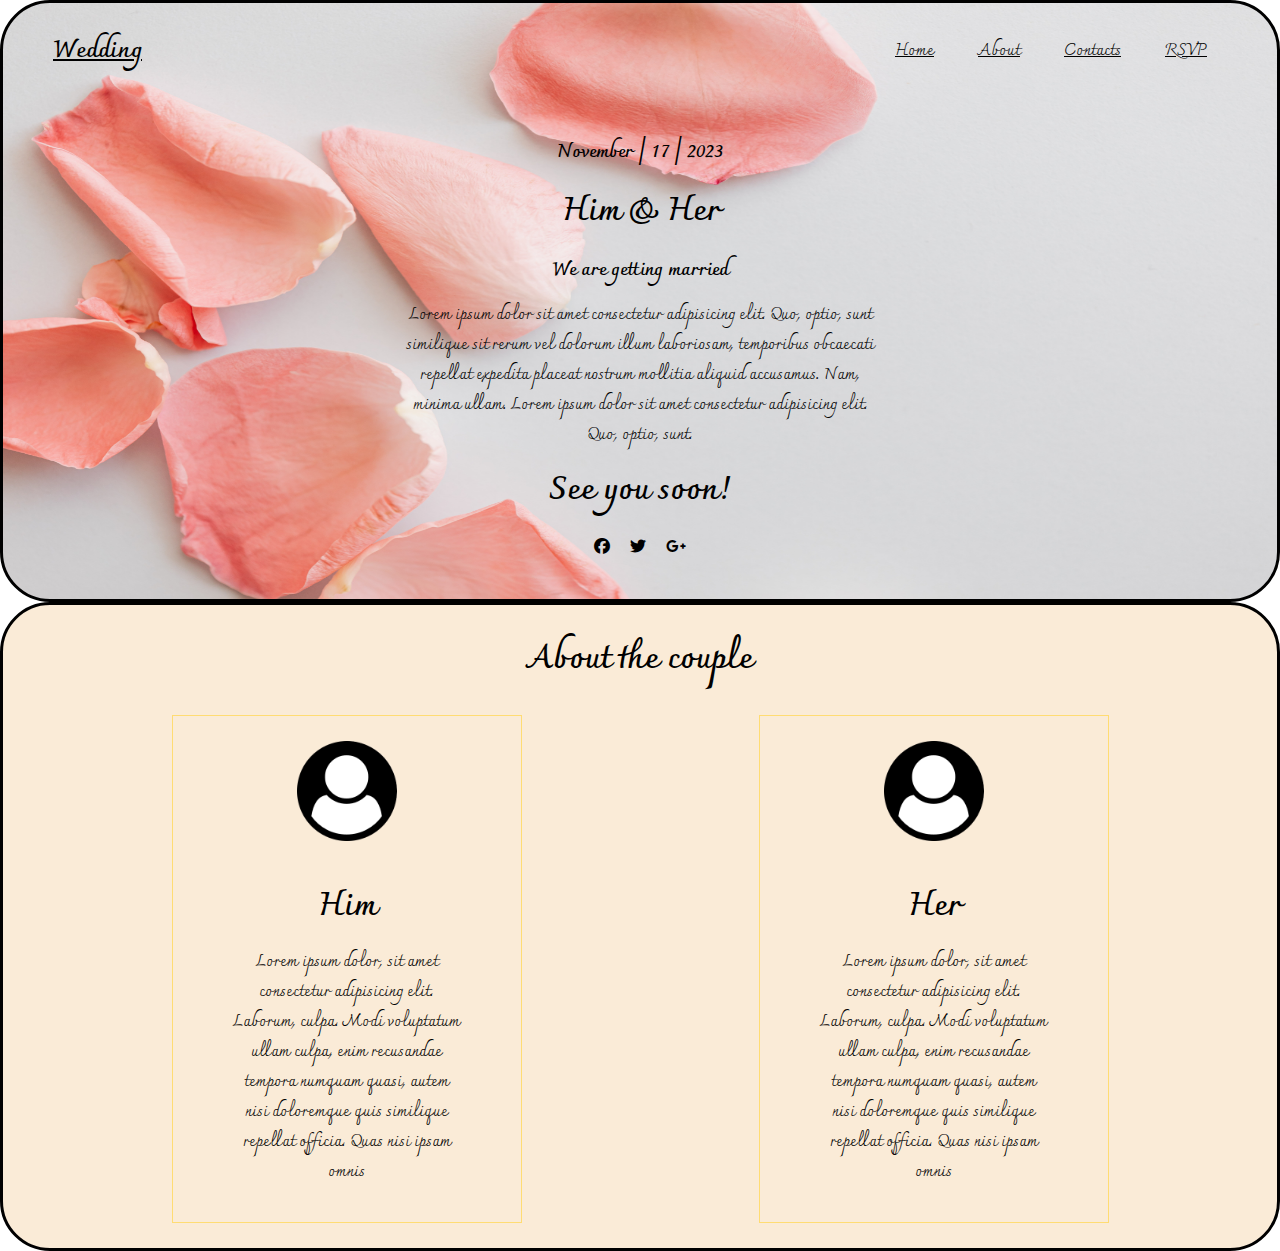
<file: Wedding Landing Page/index.html>
<!DOCTYPE html>
<html lang="en">
<head>
    <meta charset="UTF-8">
    <meta http-equiv="X-UA-Compatible" content="IE=edge">
    <meta name="viewport" content="width=device-width, initial-scale=1.0">
    <link rel="stylesheet" href="https://cdnjs.cloudflare.com/ajax/libs/font-awesome/6.3.0/css/all.min.css">
    <link rel="preconnect" href="https://fonts.googleapis.com">
    <link rel="preconnect" href="https://fonts.gstatic.com" crossorigin>
    <link href="https://fonts.googleapis.com/css2?family=Great+Vibes&display=swap" rel="stylesheet">
    <link href="https://fonts.googleapis.com/css2?family=Charmonman:wght@700&family=Great+Vibes&display=swap" rel="stylesheet">
    <link rel="stylesheet" href="style.css">
    <title>Document</title>
</head>
<body>
    <section>
        <header>
            <h2><a href="#" class="logo">Wedding</a></h2>
            <div class="navbar">
                <a href="#">Home</a>
                <a href="#">About</a>
                <a href="#">Contacts</a>
                <a href="#">RSVP</a>
            </div>
        </header>
        <div class="content">
            <div class="information">
                <h3>November | 17 | 2023</h3>
                <h1> Him & Her</h1>
                <h3>We are getting married</h3>
                <p>Lorem ipsum dolor sit amet consectetur adipisicing elit. Quo, optio, sunt 
                    similique sit rerum vel dolorum illum laboriosam, 
                    temporibus obcaecati repellat expedita placeat nostrum mollitia aliquid accusamus. Nam, minima ullam.
                    Lorem ipsum dolor sit amet consectetur adipisicing elit. Quo, optio, sunt.
                    </p>
                <h1>See you soon!</h1>
                <ul class="socials">
                    <li><a href="#"><i class="fa-brands fa-facebook"></i></a></li>
                    <li><a href="#"><i class="fa-brands fa-twitter"></i></a></li>
                    <li><a href="#"><i class="fa-brands fa-google-plus-g"></i></a></li>
                </ul>
            </div>
        </div>
    </section>
    <div class="couple-heading">
        <h1>About the couple</h1>
    <div class="abt-couple">
        <div class="him-card">
            <img src="static/user-circle.png" alt="person" width="100" height="100">
            <h1>Him</h1>
            <p>Lorem ipsum dolor, sit amet consectetur adipisicing elit. Laborum, culpa. Modi voluptatum ullam culpa, enim recusandae 
                tempora numquam quasi, autem nisi doloremque quis similique repellat officia. Quas nisi ipsam omnis</p>
        </div>
        <div class="her-card">
            <img src="static/user-circle.png" alt="person"width="100" height="100">
            <h1>Her</h1>
            <p>Lorem ipsum dolor, sit amet consectetur adipisicing elit. Laborum, culpa. Modi voluptatum ullam culpa, enim recusandae 
                tempora numquam quasi, autem nisi doloremque quis similique repellat officia. Quas nisi ipsam omnis</p>
        </div>
    </div>
    </div>
</body>
</html>
</file>
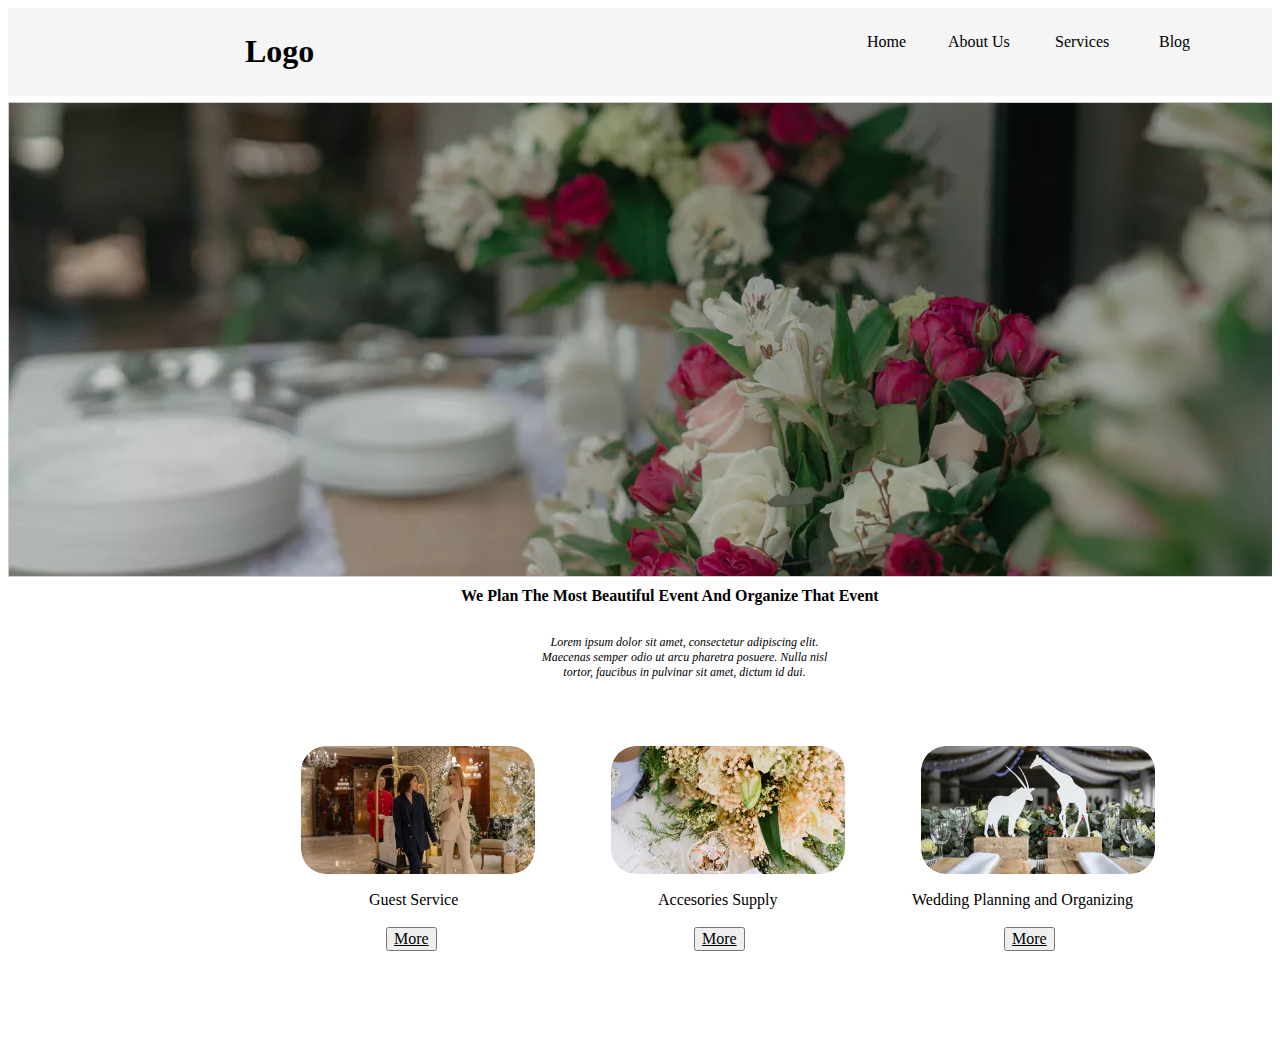
<file: Wedding Planner Landing page/index.html>
<!DOCTYPE html>
<html lang="en">
<head>
  <meta charset="UTF-8">
  <meta http-equiv="X-UA-Compatible" content="IE=edge">
  <meta name="viewport" content="width=device-width, initial-scale=1.0">
  <link href="desktop1.css" rel="stylesheet">
  <title>Document</title>
</head>
<body>
</body>
</html>
<div>
  <div>
    <div class="desktop1-desktop1">
      <img
        src="public/playground_assets/rectangle113-y56-500h.png"
        alt="Rectangle113"
        class="desktop1-rectangle1"
      />
      <img
        src="public/playground_assets/rectangle214-vkbd-200h.png"
        alt="Rectangle214"
        class="desktop1-rectangle2"
      />
      <span class="desktop1-text"><span>Logo</span></span>
      <span class="desktop1-text02"><span>Home</span></span>
      <span class="desktop1-text04"><span>About Us</span></span>
      <span class="desktop1-text06"><span>Services</span></span>
      <span class="desktop1-text08"><span>Blog</span></span>
      <span class="desktop1-text10">
        <span>We Plan The Most Beautiful Event And Organize That Event</span>
      </span>
      <span class="desktop1-text12">
        <span>
          <span></span>
          <br />
          <span>
            Lorem ipsum dolor sit amet, consectetur adipiscing elit. Maecenas
            semper odio ut arcu pharetra posuere. Nulla nisl tortor, faucibus in
            pulvinar sit amet, dictum id dui.
          </span>
        </span>
      </span>
      <span class="desktop1-text17"><span>Guest Service</span></span>
      <span class="desktop1-text19"><span>Accesories Supply</span></span>
      <span class="desktop1-text21">
        <span>Wedding Planning and Organizing</span>
      </span>

      <button class="desktop1-text23">More</button>
      <button class="desktop1-text25">More</button>
      <img
        src="public/playground_assets/rectangle11555-eb2a-200h.png"
        alt="Rectangle11555"
        class="desktop1-rectangle11"
      />
      <img
        src="public/playground_assets/rectangle12556-70pa-200h.png"
        alt="Rectangle12556"
        class="desktop1-rectangle12"
      />
      <img
        src="public/playground_assets/rectangle13557-68ah-200h.png"
        alt="Rectangle13557"
        class="desktop1-rectangle13"
      />
      <div class="desktop1-more-info">
      <button class="desktop1-text27">More</button>
      </div>
    </div>
  </div>
</div>
</file>
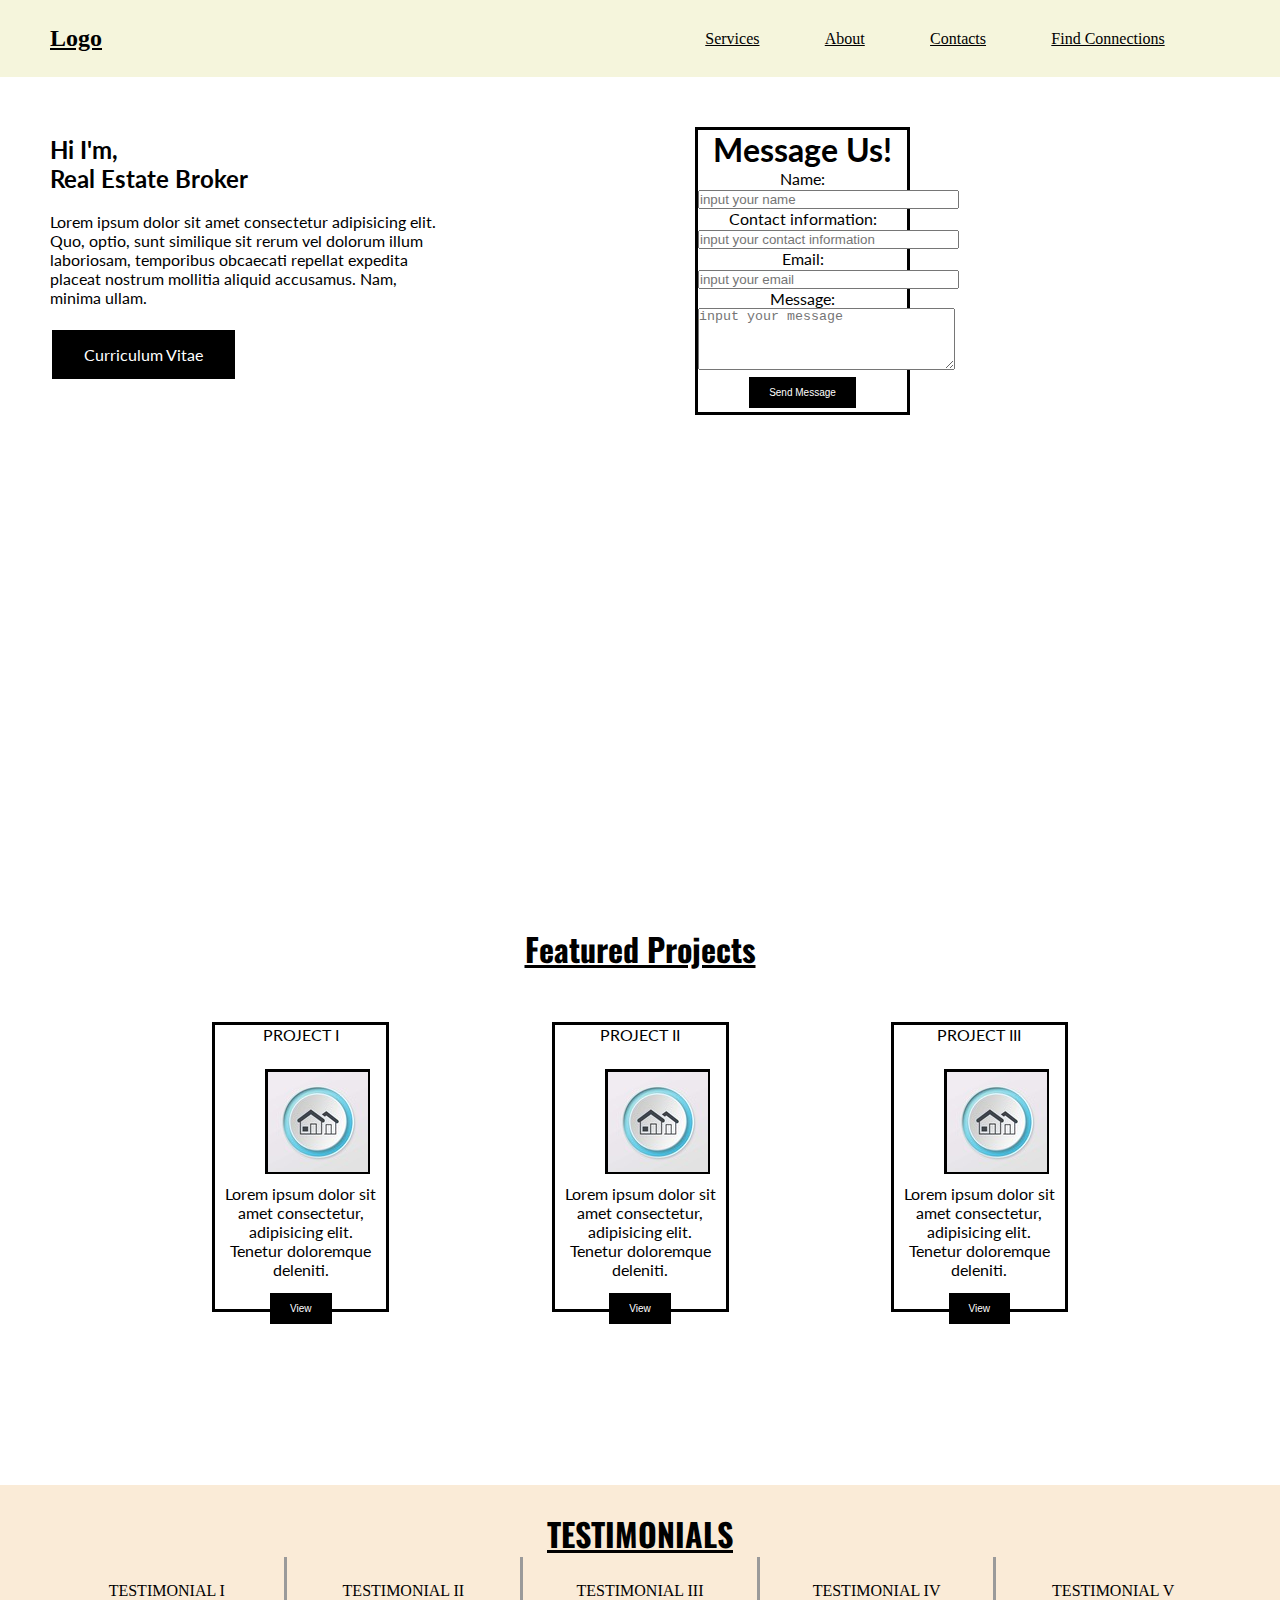
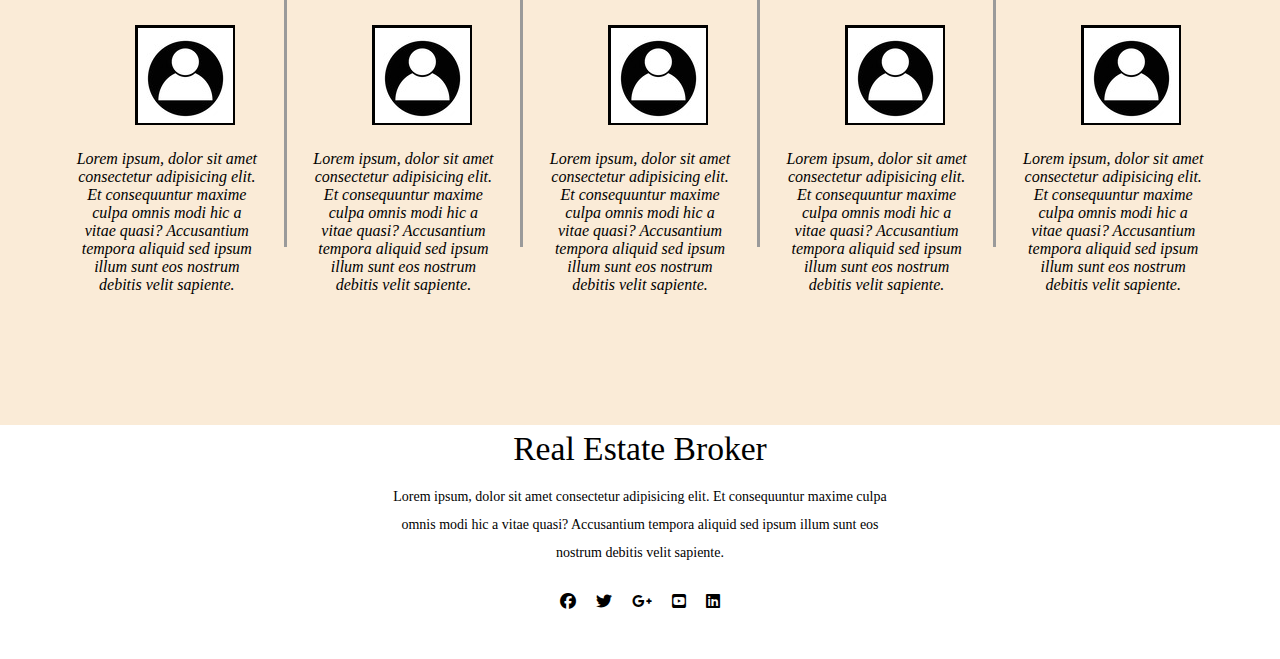
<file: Financial Broker Landing Page/agent.html>
<!DOCTYPE html>
<html lang="en">
<head>
    <meta charset="UTF-8">
    <meta http-equiv="X-UA-Compatible" content="IE=edge">
    <meta name="viewport" content="width=device-width, initial-scale=1.0">
    <link rel="stylesheet" href="style.css">
    <link rel="stylesheet" href="https://cdnjs.cloudflare.com/ajax/libs/font-awesome/6.3.0/css/all.min.css">
    <link rel="preconnect" href="https://fonts.googleapis.com">
    <link rel="preconnect" href="https://fonts.gstatic.com" crossorigin>
    <link href="https://fonts.googleapis.com/css2?family=Lato:wght@400;700&display=swap" rel="stylesheet">
    <link href="https://fonts.googleapis.com/css2?family=Oswald:wght@600&display=swap" rel="stylesheet">
    <link href="https://fonts.googleapis.com/css2?family=Lato:ital,wght@1,700&display=swap" rel="stylesheet">


    <title>Document</title>
</head>
<body>
    <section>
        <header>
            <h2><a href="#" class="logo">Logo</a></h2>
            <div class="navbar">
                <a href="#">Services</a>
                <a href="#">About</a>
                <a href="#">Contacts</a>
                <a href="#">Find Connections</a>
            </div>
        </header>
        <div class="content">
            <div class="information">
                <h2> Hi I'm,<br><span>Real Estate Broker</span></h2>
                <br>
                <p>Lorem ipsum dolor sit amet consectetur adipisicing elit. Quo, optio, sunt 
                    similique sit rerum vel dolorum illum laboriosam, 
                    temporibus obcaecati repellat expedita placeat nostrum mollitia aliquid accusamus. Nam, minima ullam.</p>
                <br>
                <a href="#" class="info-btn">Curriculum Vitae</a>
            </div>
            <div class="message">
                <h1>Message Us!</h1>
                <form action="#" method="POST">
                    <div>
                        <label for="first_name">Name:</label><br>
                        <input type="text" name="name" placeholder="input your name" size="30">
                    </div>
                    <div>
                        <label for="last_name">Contact information:</label><br>
                        <input type="text" name="contact" placeholder="input your contact information" size="30">
                    </div>
                    <div>
                        <label for="email">Email:</label><br>
                        <input type="email" name="email" placeholder="input your email" size="30">
                    </div>
                    <div>
                        <label for="message">Message:</label><br>
                        <textarea name="message" placeholder="input your message" rows="4" cols="30"></textarea>
                    </div>
                    <div>
                        <button type="submit" class="submitbutton">Send Message</button>
                    </div>
                </form>  
            </div>
        </div>
    </section>
    <div class="projectbackground">
        <h1 class="headerproject"><u> Featured Projects</u></h1>
        <div class="projectcontainer">
        <div class="project">
            <div class="project1">PROJECT I
                <div class="media-image"><img src="static/house.jpg" alt="house"></div>
                <p>Lorem ipsum dolor sit amet consectetur, adipisicing elit. Tenetur doloremque deleniti.</p>
                <button type="submit" class="submitbutton">View</button>
            </div>
            <div class="project2">PROJECT II
                <div class="media-image"><img src="static/house.jpg" alt="house"></div>
                <p>Lorem ipsum dolor sit amet consectetur, adipisicing elit. Tenetur doloremque deleniti.</p>
                <button type="submit" class="submitbutton">View</button>
            </div>
            <div class="project3">PROJECT III
                <div class="media-image"><img src="static/house.jpg" alt="house"></div>
                <p>Lorem ipsum dolor sit amet consectetur, adipisicing elit. Tenetur doloremque deleniti.</p>
                <button type="submit" class="submitbutton">View</button>
            </div>
        </div>
        </div>
    </div>
    <div class="testimonials-background">
        <h1 class="header-testimonial"><u>TESTIMONIALS</u></h1>
        <div class="testimonials-container">
            <div class="testimonials">
                <div class="testimonial-1">TESTIMONIAL I
                    <div class="media-image2"><img src="static/person.jpg" alt="person"></div>
                    <p>Lorem ipsum, dolor sit amet consectetur adipisicing elit. Et consequuntur maxime culpa omnis modi hic a vitae quasi? Accusantium tempora aliquid sed ipsum illum sunt eos nostrum debitis velit sapiente.</p>
                </div>
                <div class="testimonial-2">TESTIMONIAL II
                    <div class="media-image2"><img src="static/person.jpg" alt="person"></div>
                    <p>Lorem ipsum, dolor sit amet consectetur adipisicing elit. Et consequuntur maxime culpa omnis modi hic a vitae quasi? Accusantium tempora aliquid sed ipsum illum sunt eos nostrum debitis velit sapiente.</p>
                </div>
                <div class="testimonial-3">TESTIMONIAL III
                    <div class="media-image2"><img src="static/person.jpg" alt="person"></div>
                    <p>Lorem ipsum, dolor sit amet consectetur adipisicing elit. Et consequuntur maxime culpa omnis modi hic a vitae quasi? Accusantium tempora aliquid sed ipsum illum sunt eos nostrum debitis velit sapiente.</p>
                </div>
                <div class="testimonial-4">TESTIMONIAL IV
                    <div class="media-image2"><img src="static/person.jpg" alt="person"></div>
                    <p>Lorem ipsum, dolor sit amet consectetur adipisicing elit. Et consequuntur maxime culpa omnis modi hic a vitae quasi? Accusantium tempora aliquid sed ipsum illum sunt eos nostrum debitis velit sapiente.</p>
                </div>
                <div class="testimonial-5">TESTIMONIAL V
                    <div class="media-image2"><img src="static/person.jpg" alt="person"></div>
                    <p>Lorem ipsum, dolor sit amet consectetur adipisicing elit. Et consequuntur maxime culpa omnis modi hic a vitae quasi? Accusantium tempora aliquid sed ipsum illum sunt eos nostrum debitis velit sapiente.</p>
                </div>
            </div>
        </div>
    </div>
    <footer>
        <div class="footer-content">
            <h3>Real Estate Broker</h3>
            <p>Lorem ipsum, dolor sit amet consectetur adipisicing elit. Et consequuntur maxime culpa omnis modi hic a vitae quasi? Accusantium tempora aliquid sed ipsum illum sunt eos nostrum debitis velit sapiente.</p>
            <ul class="socials">
                <li><a href="#"><i class="fa-brands fa-facebook"></i></a></li>
                <li><a href="#"><i class="fa-brands fa-twitter"></i></a></li>
                <li><a href="#"><i class="fa-brands fa-google-plus-g"></i></a></li>
                <li><a href="#"><i class="fa-brands fa-square-youtube"></i></a></li>
                <li><a href="#"><i class="fa-brands fa-linkedin"></i></a></li>
            </ul>
        </div>
    </footer>
</body>
</html>
</file>
<file: Wedding Landing Page/style.css>
* {
    margin: 0;
    padding: 0;
    box-sizing: border-box;

}

section {
    background-image: url(static/wedding3.jpg);
    background-repeat: no-repeat;
    background-size: 100% 100%;
    font-family: 'Charmonman', cursive;
    border: solid black;
    border-radius: 50px;

}

header {
    display: flex;
    align-items: center;
    justify-content: space-between;
    padding: 25px 50px 25px 50px;
}


.navbar a {
    margin: 0 20px;
}

a {
    color: black;
}

.information {
    display: flex;
    align-items: center;
    flex-direction: column;
    width:100%;
    height: 500px;
    padding: 25px 50px 25px 50px;
    justify-content: space-evenly;
    text-align: center;
}

.information p {
    width: 40%;
}


.socials{
    list-style: none;
    display: flex;
    align-items: center;
}

.socials li{
    margin: 0 10px; 
}


.abt-couple{
    padding: 25px 50px 25px 50px;
    display: flex;
    min-height: 60vh;
    width: 100%;
    align-items: center;
    justify-content: space-around;
    font-family: 'Charmonman', cursive;
}

.couple-heading {
    background-color: antiquewhite;
    border: solid black;
    border-radius: 50px;
}

.couple-heading h1{
    text-align: center;
    padding-top: 25px;
    font-family: 'Charmonman', cursive;
}

.him-card {
    text-align: center;
    padding: 25px 50px 25px 50px;
    width: 350px;
    min-height: 50vh;
    align-items: center;
    border: ridge;
    border-color: #FFDC73;
    border-width: thin;


}

.her-card {
    text-align: center;
    padding: 25px 50px 25px 50px;
    width: 350px;
    min-height: 50vh;
    border: ridge;
    border-color: #FFDC73;
    border-width: thin;
    
}

.him-card p {
    padding: 10px;
}

.her-card p {
    padding: 10px;
}
</file>
<file: Wedding Planner Landing page/desktop1.css>
.desktop1-desktop1 {
  width: 100%;
  height: 1024px;
  display: flex;
  overflow: hidden;
  position: relative;
  align-items: flex-start;
  flex-shrink: 0;
  border-color: transparent;
  background-color: rgba(255, 255, 255, 1);
}
.desktop1-rectangle1 {
  top: 94px;
  left: 0px;
  width: 1440px;
  height: 473px;
  position: absolute;
  border-color: rgba(0, 0, 0, 0.20000000298023224);
  border-style: solid;
  border-width: 1px;
}
.desktop1-rectangle2 {
  top: 0px;
  left: 0px;
  width: 1440px;
  height: 88px;
  position: absolute;
  border-color: transparent;
}
.desktop1-text {
  top: 25px;
  left: 237px;
  color: rgba(0, 0, 0, 1);
  width: 262px;
  height: auto;
  position: absolute;
  font-size: 32px;
  align-self: auto;
  font-style: Bold;
  text-align: left;
  font-family: Inter;
  font-weight: 700;
  line-height: normal;
  font-stretch: normal;
  margin-right: 0;
  margin-bottom: 0;
  text-decoration: none;
}
.desktop1-text02 {
  top: 25px;
  left: 859px;
  color: rgba(0, 0, 0, 1);
  height: auto;
  position: absolute;
  font-size: 16px;
  align-self: auto;
  font-style: Regular;
  text-align: right;
  font-family: Inter;
  font-weight: 400;
  line-height: normal;
  font-stretch: normal;
  margin-right: 0;
  margin-bottom: 0;
  text-decoration: none;
}
.desktop1-text04 {
  top: 25px;
  left: 940px;
  color: rgba(0, 0, 0, 1);
  height: auto;
  position: absolute;
  font-size: 16px;
  align-self: auto;
  font-style: Regular;
  text-align: right;
  font-family: Inter;
  font-weight: 400;
  line-height: normal;
  font-stretch: normal;
  margin-right: 0;
  margin-bottom: 0;
  text-decoration: none;
}
.desktop1-text06 {
  top: 25px;
  left: 1047px;
  color: rgba(0, 0, 0, 1);
  height: auto;
  position: absolute;
  font-size: 16px;
  align-self: auto;
  font-style: Regular;
  text-align: right;
  font-family: Inter;
  font-weight: 400;
  line-height: normal;
  font-stretch: normal;
  margin-right: 0;
  margin-bottom: 0;
  text-decoration: none;
}
.desktop1-text08 {
  top: 25px;
  left: 1151px;
  color: rgba(0, 0, 0, 1);
  height: auto;
  position: absolute;
  font-size: 16px;
  align-self: auto;
  font-style: Regular;
  text-align: right;
  font-family: Inter;
  font-weight: 400;
  line-height: normal;
  font-stretch: normal;
  margin-right: 0;
  margin-bottom: 0;
  text-decoration: none;
}
.desktop1-text10 {
  top: 579px;
  left: 453px;
  color: rgba(0, 0, 0, 1);
  height: auto;
  position: absolute;
  font-size: 16px;
  align-self: auto;
  font-style: Bold;
  text-align: right;
  font-family: Inter;
  font-weight: 700;
  line-height: normal;
  font-stretch: normal;
  margin-right: 0;
  margin-bottom: 0;
  text-decoration: none;
}
.desktop1-text12 {
  top: 612px;
  left: 527px;
  color: rgba(0, 0, 0, 1);
  width: 299px;
  height: auto;
  position: absolute;
  font-size: 12px;
  align-self: auto;
  font-style: italic;
  text-align: center;
  font-family: Inter;
  font-weight: 400;
  line-height: normal;
  font-stretch: normal;
  margin-right: 0;
  margin-bottom: 0;
  text-decoration: none;
}
.desktop1-rectangle5 {
  top: 721px;
  left: 301px;
  width: 226px;
  height: 148px;
  position: absolute;
  border-color: transparent;
  border-radius: 25px;
}
.desktop1-text17 {
  top: 883px;
  left: 361px;
  color: rgba(0, 0, 0, 1);
  height: auto;
  position: absolute;
  font-size: 16px;
  align-self: auto;
  font-style: Regular;
  text-align: right;
  font-family: Inter;
  font-weight: 400;
  line-height: normal;
  font-stretch: normal;
  margin-right: 0;
  margin-bottom: 0;
  text-decoration: none;
}
.desktop1-text19 {
  top: 883px;
  left: 650px;
  color: rgba(0, 0, 0, 1);
  height: auto;
  position: absolute;
  font-size: 16px;
  align-self: auto;
  font-style: Regular;
  text-align: right;
  font-family: Inter;
  font-weight: 400;
  line-height: normal;
  font-stretch: normal;
  margin-right: 0;
  margin-bottom: 0;
  text-decoration: none;
}
.desktop1-text21 {
  top: 883px;
  left: 904px;
  color: rgba(0, 0, 0, 1);
  height: auto;
  position: absolute;
  font-size: 16px;
  align-self: auto;
  font-style: Regular;
  text-align: right;
  font-family: Inter;
  font-weight: 400;
  line-height: normal;
  font-stretch: normal;
  margin-right: 0;
  margin-bottom: 0;
  text-decoration: none;
}
.desktop1-rectangle7 {
  top: 916px;
  left: 372px;
  width: 84px;
  height: 26px;
  position: absolute;
  border-color: transparent;
}
.desktop1-rectangle8 {
  top: 916px;
  left: 369px;
  width: 84px;
  height: 26px;
  position: absolute;
  border-color: transparent;
}
.desktop1-rectangle10 {
  top: 916px;
  left: 990px;
  width: 84px;
  height: 26px;
  position: absolute;
  border-color: transparent;
}
.desktop1-text23 {
  top: 919px;
  left: 996px;
  color: rgba(0, 0, 0, 1);
  height: auto;
  position: absolute;
  font-size: 16px;
  align-self: auto;
  font-style: Regular;
  text-align: right;
  font-family: Inter;
  font-weight: 400;
  line-height: normal;
  font-stretch: normal;
  margin-right: 0;
  margin-bottom: 0;
  text-decoration: underline;
}
.desktop1-rectangle9 {
  top: 916px;
  left: 678px;
  width: 84px;
  height: 26px;
  position: absolute;
  border-color: transparent;
}
.desktop1-text25 {
  top: 919px;
  left: 378px;
  color: rgba(0, 0, 0, 1);
  height: auto;
  position: absolute;
  font-size: 16px;
  align-self: auto;
  font-style: Regular;
  text-align: right;
  font-family: Inter;
  font-weight: 400;
  line-height: normal;
  font-stretch: normal;
  margin-right: 0;
  margin-bottom: 0;
  text-decoration: underline;
}
.desktop1-rectangle11 {
  top: 738px;
  left: 293px;
  width: 234px;
  height: 128px;
  position: absolute;
  border-color: transparent;
  border-radius: 25px;
}
.desktop1-rectangle12 {
  top: 738px;
  left: 603px;
  width: 234px;
  height: 128px;
  position: absolute;
  border-color: transparent;
  border-radius: 25px;
}
.desktop1-rectangle13 {
  top: 738px;
  left: 913px;
  width: 234px;
  height: 128px;
  position: absolute;
  border-color: transparent;
  border-radius: 25px;
}
.desktop1-more-info {
  top: 919px;
  left: 686px;
  width: 72px;
  height: 19px;
  display: flex;
  position: absolute;
  align-items: flex-start;
  flex-shrink: 0;
  border-color: transparent;
}
.desktop1-text27 {
  color: rgba(0, 0, 0, 1);
  height: auto;
  position: absolute;
  font-size: 16px;
  align-self: auto;
  font-style: Regular;
  font-family: Inter;
  font-weight: 400;
  line-height: normal;
  font-stretch: normal;
  margin-right: 0;
  margin-bottom: 0;
  text-decoration: underline;
}
</file>
<file: Financial Broker Landing Page/style.css>
* {
    margin: 0;
    padding: 0;
    box-sizing: border-box;

}

section {
    
    position: relative;
    width: 100%;
    min-height: 100vh;
    background-image: url(https://images.pexels.com/photos/2501965/pexels-photo-2501965.jpeg?auto=compress&cs=tinysrgb&w=1260&h=750&dpr=1);

}

header {
    display: flex;
    align-items: center;
    justify-content: space-between;
    padding: 25px 50px 25px 50px;
    background-color: beige;
    
}

a {
    color: black;
}
.navbar {
    display: flex;
    align-items: center;
    width: 50%;
    justify-content: space-evenly;
    
}

.information {
    width: 45%; 
}
.info-btn{
    background-color: black;
    border: none;
    color: white;
    padding: 15px 32px;
    text-align: center;
    text-decoration: none;
    display: inline-block;
    font-size: 16px;
    margin: 4px 2px;
    cursor: pointer;
}
.message {
    border: solid black;
    width: 25%;
    text-align: center;
    margin-top: 25px;
    
}

.content {
    padding: 25px 50px 25px 50px;
    align-items: center;
    display: flex;
    width: 75%;
    justify-content: space-between;
    font-family: 'Lato', sans-serif;
}

.projectbackground {
    position: relative;
    width: 100%;
    min-height: 65vh;
}

.project {
    justify-content: space-evenly;
    align-items: center;
    display: flex;
    padding: 25px 50px 25px 50px;
}

.headerproject {
    padding-top: 25px;
    padding-bottom: 25px;
    text-align: center;
    font-family: 'Oswald', sans-serif;
}
.projectcontainer{
    width: 100%;
    align-items: center;
    height: 300px;
    font-family: 'Lato', sans-serif;
    
    
}

.project1 {
    border: solid black;
    width: 15%;
    height: 290px;
    text-align: center;
    align-items: center;
    
    
}

.project2 {
    border: solid black;
    width: 15%;
    height: 290px;
    text-align: center;
    align-items: center;
    
}

.project2 p, .project1 p, .project3 p {
    padding: 10px;
}

.project3 {
    border: solid black;
    width: 15%;
    height: 290px;
    text-align: center;
    align-items: center;
}

.submitbutton{
    background-color: black;
    border: none;
    color: white;
    padding: 10px 20px;
    text-align: center;
    text-decoration: none;
    display: inline-block;
    font-size: 10px;
    margin: 4px 2px;
    cursor: pointer;
}

.media-image {
    height: 105px;
    width: 105px;
    border: solid black;;
    margin-left: 50px;
    margin-top: 25px;
    
}

.testimonials-background {
    position: relative;
    width: 100%;
    min-height: 60vh;
    background-color: antiquewhite;
    padding: 25px 50px 25px 50px;

}


.header-testimonial {
    text-align: center;
    font-family: 'Oswald', sans-serif;
}

.testimonials-container{
    width: 100%;
    height: 300px;
    

    
}
.testimonials {
    display: flex;
    justify-content: center;
    
}

.testimonial-1,.testimonial-2, .testimonial-3,.testimonial-4{
    border-right: outset;
    height: 200px;
    text-align: center;
    align-items: center;
    height: 290px;
    padding: 25px;

}

.testimonial-5 {
    
    height: 200px;
    text-align: center;
    align-items: center;
    height: 290px;
    padding: 25px
}

.media-image2 {
    height: 100px;
    width: 100px;
    border: solid black;;
    margin-left: 60px;
    margin-top: 25px;
    margin-bottom: 25px;
}

.testimonials p {
    font-style: italic
}

.footer-content{
        display: flex;
        align-items: center;
        justify-content: center;
        flex-direction: column;
        text-align: center;
    }

.footer-content h3 {
        font-size: 2.1rem;
        font-weight: 500;
        text-transform: capitalize;
        line-height: 3rem;
    }
.footer-content p{
        max-width: 500px;
        margin: 10px auto;
        line-height: 28px;
        font-size: 14px;
        color: black
    }

.socials{
        list-style: none;
        display: flex;
        align-items: center;
        justify-content: center;
        margin: 1rem 0 3rem 0;
    }

.socials li{
        margin: 0 10px; 
    }
</file>
